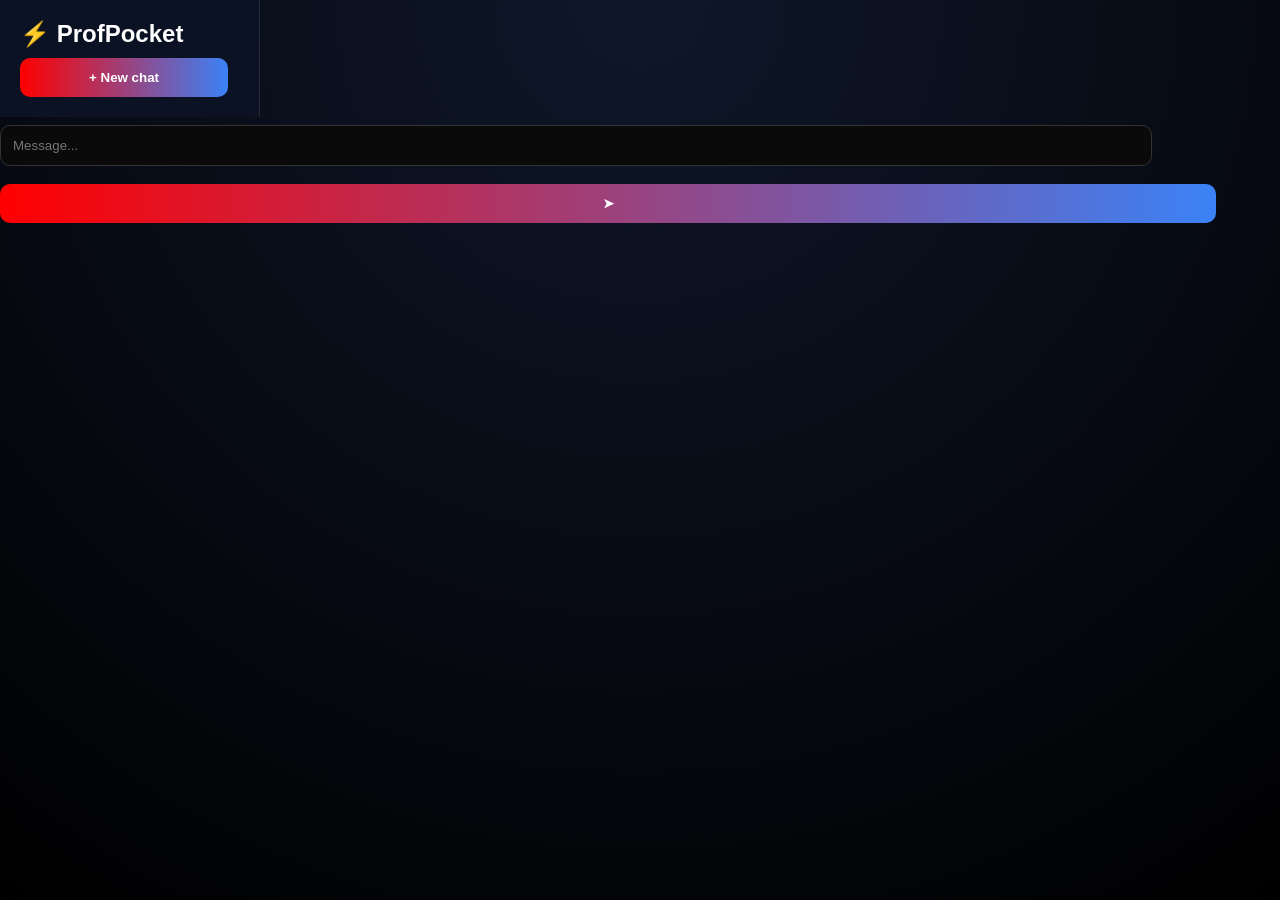
<file: index.html>
<!DOCTYPE html>
<html>
<head>
  <title>ProfPocket</title>
  <link rel="stylesheet" href="/static/style.css">
</head>

<body>

<div class="app">

  <div class="sidebar">
    <h2>⚡ ProfPocket</h2>
    <button onclick="newChat()">+ New chat</button>
  </div>

  <div class="main">

    <div id="chat" class="chat"></div>

    <div class="input-area">
      <input id="msg" placeholder="Message..." />
      <button onclick="send()">➤</button>
    </div>

  </div>

</div>

<script src="/static/script.js"></script>

</body>
</html>
</file>
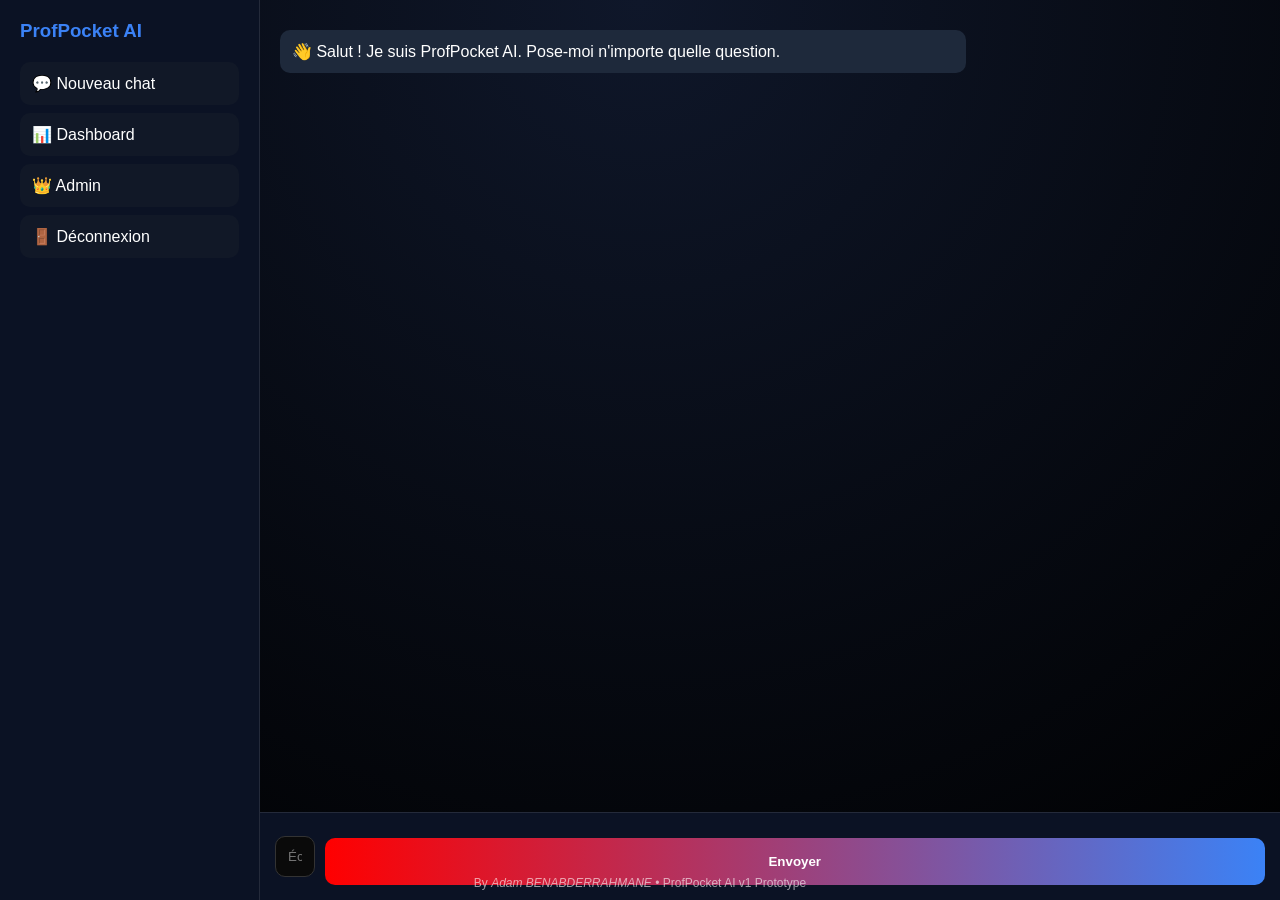
<file: templates/index.html>
<!DOCTYPE html>
<html lang="fr">

<head>
<meta charset="UTF-8">
<title>ProfPocket AI</title>
<link rel="stylesheet" href="/static/style.css">
</head>

<body>

<div class="container">

<!-- SIDEBAR -->
<div class="sidebar">

<h3>ProfPocket AI</h3>

<a href="/">💬 Nouveau chat</a>
<a href="/dashboard">📊 Dashboard</a>
<a href="/admin">👑 Admin</a>
<a href="/logout">🚪 Déconnexion</a>

</div>

<!-- CHAT -->
<div class="chat">

<!-- messages -->
<div class="chat-box" id="chat">

<div class="msg ai">
👋 Salut ! Je suis ProfPocket AI. Pose-moi n'importe quelle question.
</div>

</div>

<!-- input -->
<div class="chat-input">

<input id="msg" placeholder="Écris ta question...">

<button onclick="send()">Envoyer</button>

</div>

</div>

</div>

<script>

let chat = document.getElementById("chat")

function addMessage(text, type){

  let div = document.createElement("div")
  div.classList.add("msg")
  div.classList.add(type)
  div.innerText = text

  chat.appendChild(div)
  chat.scrollTop = chat.scrollHeight
}

async function send(){

  let input = document.getElementById("msg")
  let text = input.value

  if(!text) return

  addMessage(text, "user")
  input.value = ""

  let res = await fetch("/api/chat", {
    method:"POST",
    headers:{"Content-Type":"application/json"},
    body: JSON.stringify({message:text})
  })

  let data = await res.json()

  addMessage(data.reply, "ai")
}

</script>

</body>
</html>
<div style="
position:fixed;
bottom:10px;
width:100%;
text-align:center;
font-size:12px;
opacity:0.6;
color:white;
pointer-events:none;
">
By <i>Adam BENABDERRAHMANE</i> • ProfPocket AI v1 Prototype
</div>
</file>
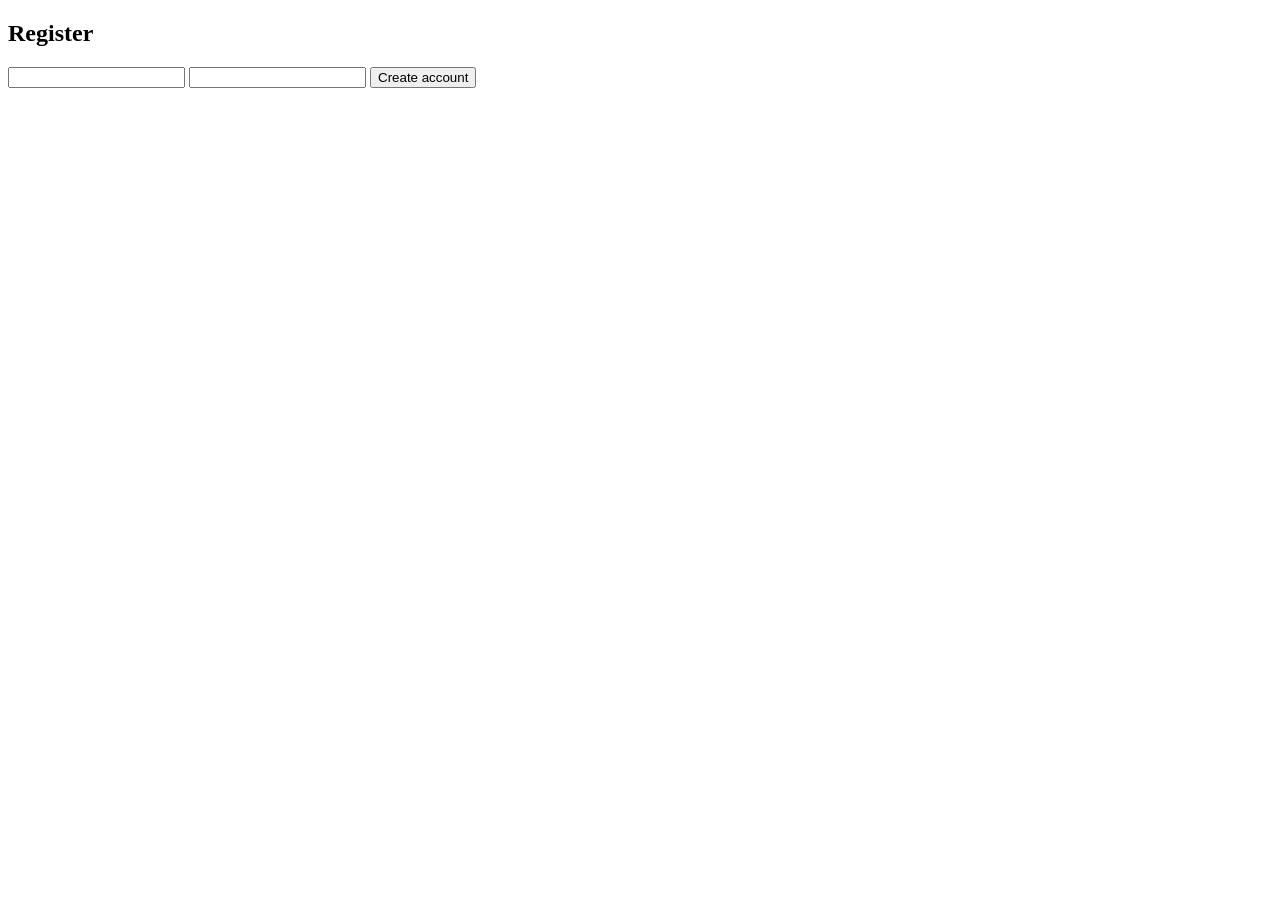
<file: register.html>
<!DOCTYPE html>
<html>
<head>
  <title>Register</title>
</head>

<body>

<h2>Register</h2>

<input id="username">
<input id="password" type="password">

<button onclick="register()">Create account</button>

<script>
async function register(){
  let u = document.getElementById("username").value
  let p = document.getElementById("password").value

  await fetch("/register", {
    method:"POST",
    headers:{"Content-Type":"application/json"},
    body: JSON.stringify({username:u,password:p})
  })

  alert("Account created")
}
</script>

</body>
</html>
</file>
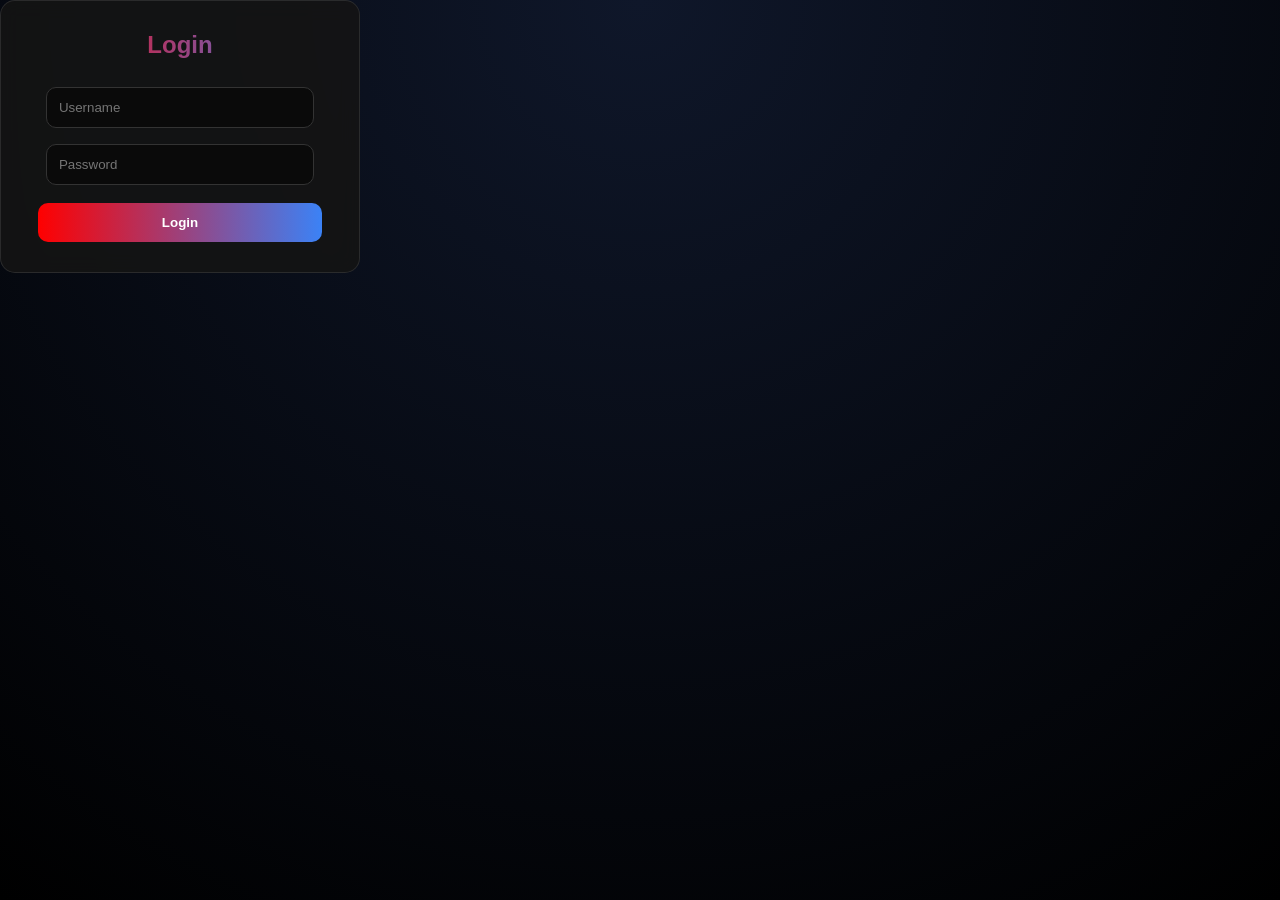
<file: template/login.html>
<!DOCTYPE html>
<html>
<head>
  <title>Login - ProfPocket</title>
  <link rel="stylesheet" href="/static/style.css">
</head>

<body>

<div class="login-box">

  <h2>Login</h2>

  <input id="username" placeholder="Username">
  <input id="password" type="password" placeholder="Password">

  <button onclick="login()">Login</button>

  <p id="msg"></p>

</div>

<script>
async function login() {

  let u = document.getElementById("username").value
  let p = document.getElementById("password").value

  let res = await fetch("/login", {
    method: "POST",
    headers: {"Content-Type": "application/json"},
    body: JSON.stringify({username: u, password: p})
  })

  let data = await res.json()

  if (data.msg === "ok") {
    document.getElementById("msg").innerText = "✅ Login success"
    window.location.href = "/"
  } else {
    document.getElementById("msg").innerText = "❌ Error login"
  }
}
</script>

</body>
</html>
</file>
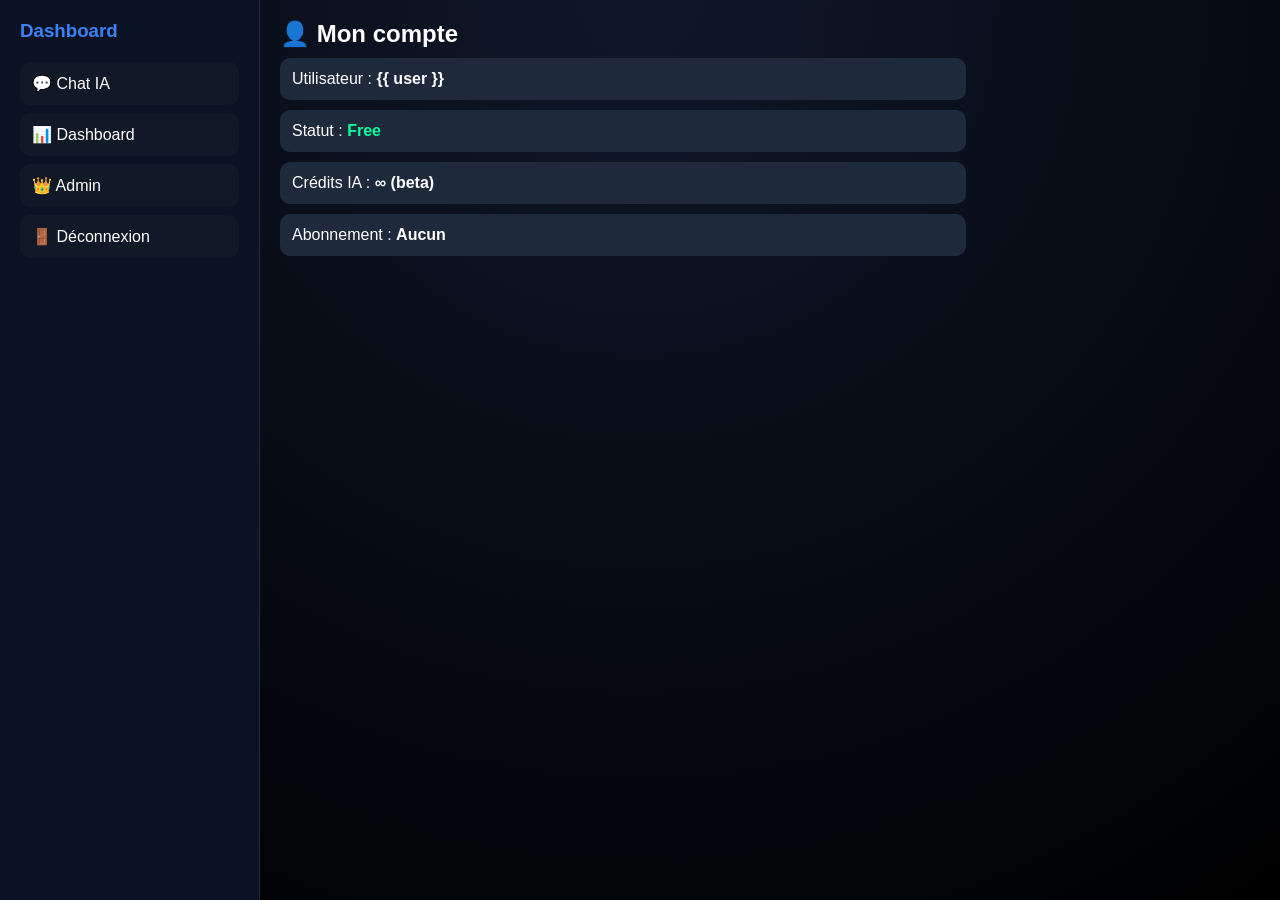
<file: templates/dashboard.html>
<!DOCTYPE html>
<html lang="fr">

<head>
<meta charset="UTF-8">
<title>Dashboard - ProfPocket AI</title>
<link rel="stylesheet" href="/static/style.css">
</head>

<body>

<div class="container">

<!-- SIDEBAR -->
<div class="sidebar">

<h3>Dashboard</h3>

<a href="/">💬 Chat IA</a>
<a href="/dashboard">📊 Dashboard</a>
<a href="/admin">👑 Admin</a>
<a href="/logout">🚪 Déconnexion</a>

</div>

<!-- CONTENT -->
<div class="chat">

<div class="chat-box">

<h2>👤 Mon compte</h2>

<div class="msg ai">
Utilisateur : <b>{{ user }}</b>
</div>

<div class="msg ai">
Statut : <b style="color:#00ff9d;">Free</b>
</div>

<div class="msg ai">
Crédits IA : <b>∞ (beta)</b>
</div>

<div class="msg ai">
Abonnement : <b>Aucun</b>
</div>

</div>

</div>

</div>

</body>
</html>
</file>
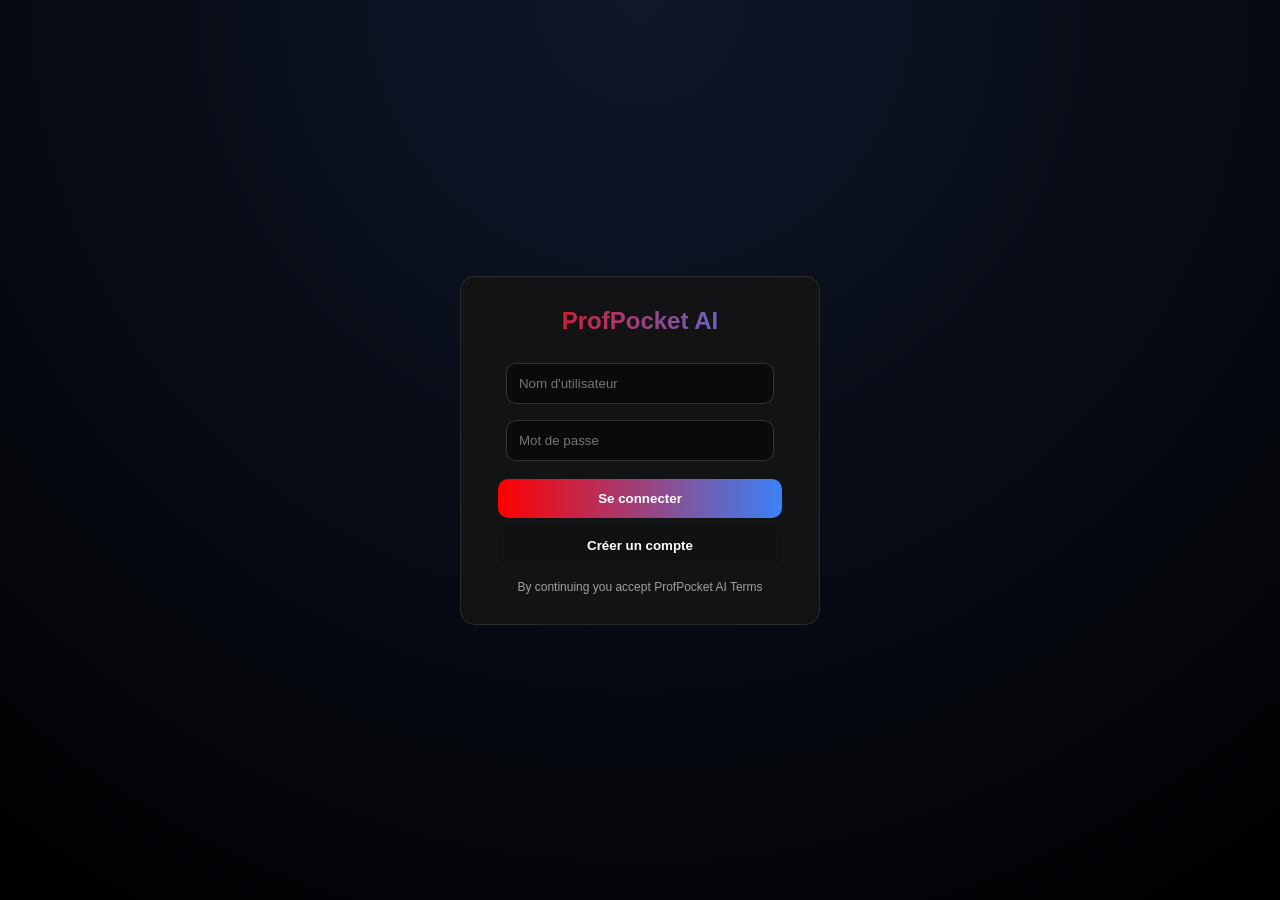
<file: templates/login.html>
<!DOCTYPE html>
<html lang="fr">

<head>
<meta charset="UTF-8">
<title>ProfPocket AI - Login</title>
<link rel="stylesheet" href="/static/style.css">
</head>

<body>

<div class="login-container">

  <div class="login-box">

    <h2>ProfPocket AI</h2>

    <input id="username" placeholder="Nom d'utilisateur">
    <input id="password" type="password" placeholder="Mot de passe">

    <button onclick="login()">Se connecter</button>
    <button onclick="register()" style="background:#111;margin-top:8px;">
      Créer un compte
    </button>

    <p id="msg" style="margin-top:10px;font-size:14px;"></p>

    <div style="margin-top:15px;font-size:12px;opacity:0.6;">
      By continuing you accept ProfPocket AI Terms
    </div>

  </div>

</div>

<script>

function show(msg, ok){
  let m = document.getElementById("msg")
  m.innerText = msg
  m.style.color = ok ? "#00ff9d" : "#ff4d6d"
}

async function login(){

  let u = document.getElementById("username").value
  let p = document.getElementById("password").value

  let res = await fetch("/api/login", {
    method:"POST",
    headers:{"Content-Type":"application/json"},
    body: JSON.stringify({username:u, password:p})
  })

  let data = await res.json()

  if(data.msg === "ok"){
    show("✔ Connexion réussie", true)
    setTimeout(()=> window.location.href="/", 800)
  }else{
    show("✖ Identifiants incorrects", false)
  }
}

async function register(){

  let u = document.getElementById("username").value
  let p = document.getElementById("password").value

  let res = await fetch("/register", {
    method:"POST",
    headers:{"Content-Type":"application/json"},
    body: JSON.stringify({username:u, password:p})
  })

  let data = await res.json()

  if(data.msg === "created"){
    show("✔ Compte créé", true)
  }else{
    show("⚠ Utilisateur déjà existant", false)
  }
}

</script>

</body>
</html>
</file>
<file: static/style.css>
*{
margin:0;
padding:0;
box-sizing:border-box;
font-family:Arial, sans-serif;
}

body{
background: radial-gradient(circle at top, #0f172a, #000);
color:white;
height:100vh;
overflow:hidden;
}

/* ============ LOGIN ============ */

.login-container{
height:100vh;
display:flex;
justify-content:center;
align-items:center;
}

.login-box{
width:360px;
padding:30px;
background: rgba(20,20,20,0.9);
border:1px solid rgba(255,255,255,0.1);
border-radius:15px;
backdrop-filter: blur(10px);
text-align:center;
}

.login-box h2{
margin-bottom:20px;
background:linear-gradient(90deg,#ff0000,#3b82f6);
-webkit-background-clip:text;
color:transparent;
}

input{
width:90%;
padding:12px;
margin:8px 0;
border-radius:10px;
border:1px solid #333;
background:#0a0a0a;
color:white;
outline:none;
}

button{
width:95%;
padding:12px;
margin-top:10px;
border:none;
border-radius:10px;
cursor:pointer;
background:linear-gradient(90deg,#ff0000,#3b82f6);
color:white;
font-weight:bold;
transition:0.2s;
}

button:hover{
transform:scale(1.03);
}

/* ============ CHAT LAYOUT ============ */

.container{
display:flex;
height:100vh;
}

/* sidebar */

.sidebar{
width:260px;
background:#0b1224;
padding:20px;
border-right:1px solid rgba(255,255,255,0.1);
}

.sidebar h3{
color:#3b82f6;
margin-bottom:20px;
}

.sidebar a{
display:block;
padding:12px;
margin:8px 0;
background:#111827;
border-radius:10px;
color:white;
text-decoration:none;
transition:0.2s;
}

.sidebar a:hover{
background:#3b82f6;
}

/* chat */

.chat{
flex:1;
display:flex;
flex-direction:column;
justify-content:space-between;
}

.chat-box{
flex:1;
padding:20px;
overflow-y:auto;
}

.msg{
padding:12px;
margin:10px 0;
border-radius:10px;
max-width:70%;
}

.user{
background:#3b82f6;
align-self:flex-end;
}

.ai{
background:#1e293b;
}

/* input */

.chat-input{
display:flex;
padding:15px;
background:#0b1224;
border-top:1px solid rgba(255,255,255,0.1);
}

.chat-input input{
flex:1;
margin-right:10px;
}

/* footer */

.footer{
text-align:center;
font-size:12px;
opacity:0.6;
padding:10px;
}
.search-container {
  display: flex;
  align-items: center;
  gap: 10px;
  width: 100%;
}

.search-input {
  flex: 1;
  height: 42px;
  padding: 10px;
  font-size: 16px;
  border-radius: 8px;
}

.search-button {
  height: 42px;
  padding: 0 16px;
  border-radius: 8px;
  cursor: pointer;
  flex-shrink: 0;
}
</file>
